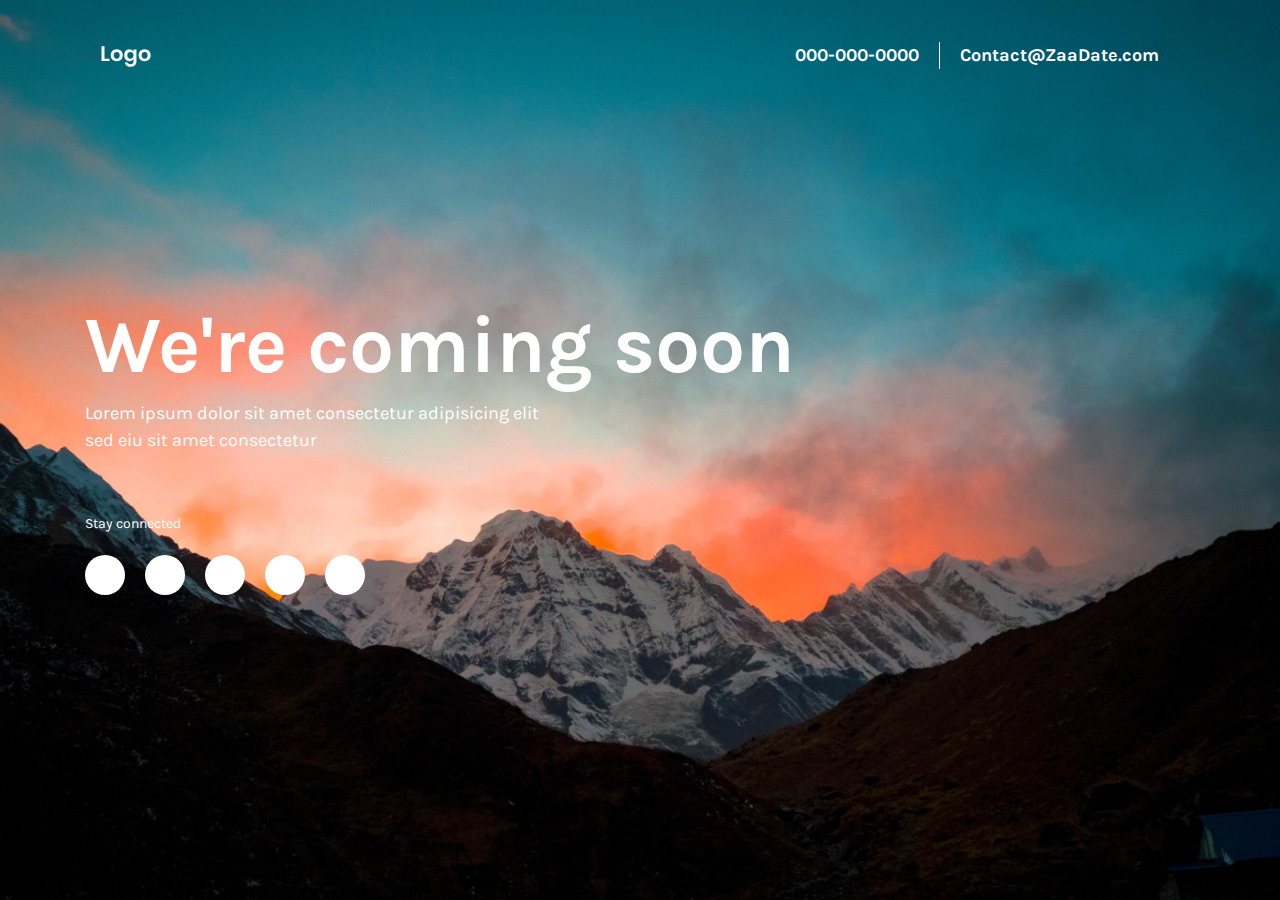
<file: index.html>
<!DOCTYPE html>
<html lang="en">

<head>
    <meta charset="UTF-8">
    <meta name="viewport" content="width=device-width, initial-scale=1.0">
    <meta http-equiv="X-UA-Compatible" content="ie=edge">
    <title>ZaaDate</title>
    <link href="https://fonts.googleapis.com/css?family=Karla:400,700&display=swap" rel="stylesheet">
    <link rel="stylesheet" href="https://cdn.materialdesignicons.com/4.8.95/css/materialdesignicons.min.css">
    <link rel="stylesheet" href="https://stackpath.bootstrapcdn.com/bootstrap/4.4.1/css/bootstrap.min.css">
    <link rel="stylesheet" href="assets/css/bd-coming-soon.css">
</head>

<body class="min-vh-100 d-flex flex-column">

    <header>
        <div class="container">
            <nav class="navbar navbar-dark bg-transparenet">
                <a class="navbar-brand" href="#">
                    <img src="assets/images/logo.svg" alt="ZaaDate">
                </a>
                <span class="navbar-text ml-auto d-none d-sm-inline-block">000-000-0000 </span>
                <span class="navbar-text d-none d-sm-inline-block">Contact@ZaaDate.com</span>
            </nav>
        </div>
    </header>
    <main class="my-auto">
        <div class="container">
            <h1 class="page-title">We're coming soon</h1>
            <p class="page-description">Lorem ipsum dolor sit amet consectetur adipisicing elit sed eiu sit amet consectetur
            </p>
            <p>Stay connected</p>
            <nav class="footer-social-links">
                <a href="#!" class="social-link"><i class="mdi mdi-facebook-box"></i></a>
                <a href="#!" class="social-link"><i class="mdi mdi-twitter"></i></a>
                <a href="#!" class="social-link"><i class="mdi mdi-google"></i></a>
                <a href="#!" class="social-link"><i class="mdi mdi-slack"></i></a>
                <a href="#!" class="social-link"><i class="mdi mdi-skype"></i></a>
            </nav>
        </div>
    </main>
</body>

</html>
</file>
<file: assets/css/bd-coming-soon.css>
body {
  font-family: 'Karla', sans-serif;
  background-image: url("../images/bg.jpg");
  background-size: cover;
  background-repeat: no-repeat;
  background-position: center;
  color: #ffffff;
  padding-bottom: 75px; }
  @media (min-width: 768px) {
    body {
      padding-bottom: 110px; } }

.navbar-brand {
  margin-right: 0; }
  .navbar-brand img {
    height: 21px; }

.navbar-dark {
  padding-top: 35px;
  padding-bottom: 35px; }
  .navbar-dark .navbar-text {
    color: #ffffff;
    opacity: 1;
    padding: 0 20px;
    border-right: 1px solid #ffffff;
    font-size: 18px;
    font-weight: bold;
    text-align: center; }
    .navbar-dark .navbar-text:last-child {
      border-right: 0; }
  @media (max-width: 767px) {
    .navbar-dark {
      padding-bottom: 0; } }

.page-title {
  font-size: 80px;
  font-weight: bold;
  margin-bottom: 6px; }
  @media (max-width: 767px) {
    .page-title {
      font-size: 35px;
      margin-bottom: 14px; } }

.page-description {
  max-width: 465px;
  font-size: 18px;
  margin-bottom: 59px; }
  @media (max-width: 767px) {
    .page-description {
      font-size: 14px; } }

p {
  font-size: 14px;
  margin-bottom: 21px; }

.footer-social-links .social-link {
  display: inline-block;
  text-align: center;
  line-height: 40px;
  width: 40px;
  height: 40px;
  border-radius: 50%;
  background-color: #ffffff;
  color: #000000;
  margin-right: 16px;
  transition: all 0.3s ease-in-out; }
  .footer-social-links .social-link:last-child {
    margin-right: 0; }
  .footer-social-links .social-link:hover {
    text-decoration: none;
    background-color: #000000;
    color: #ffffff; }

/*# sourceMappingURL=bd-coming-soon.css.map */
</file>
